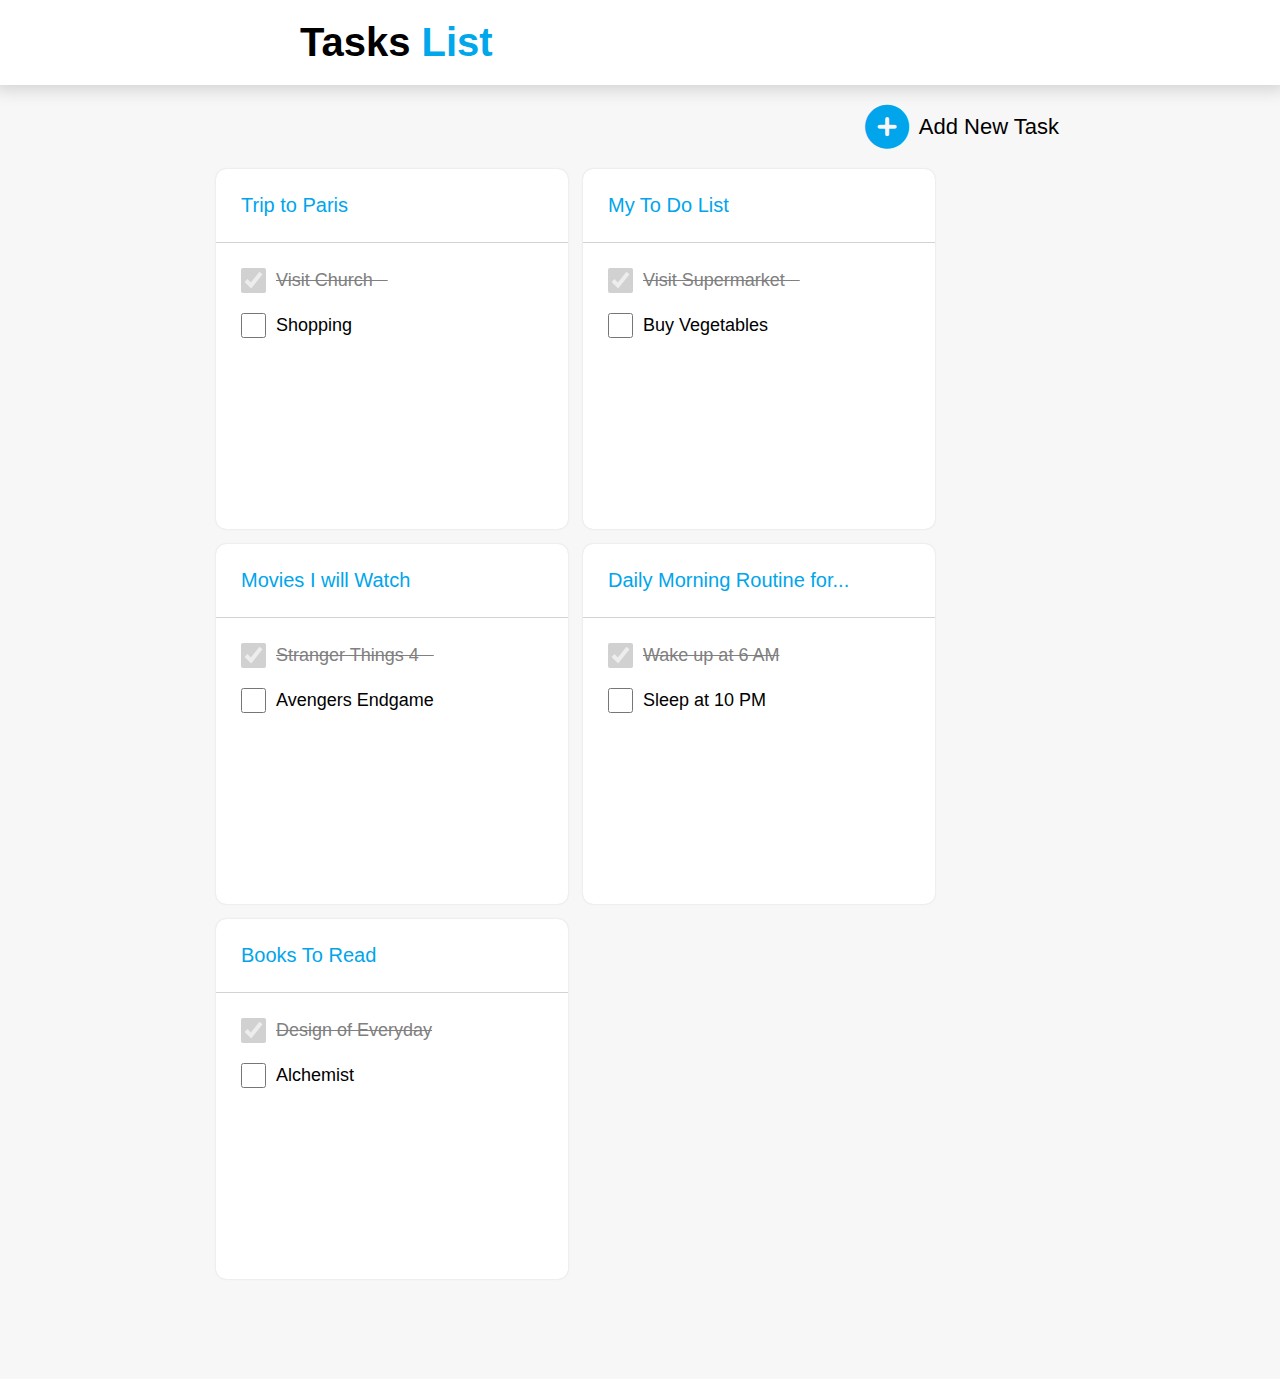
<file: index.html>
<!DOCTYPE html>
<html lang="en">

<head>
    <meta charset="UTF-8">
    <meta http-equiv="X-UA-Compatible" content="IE=edge">
    <meta name="viewport" content="width=device-width, initial-scale=1.0">
    <title>Todo App UI Mobile</title>
    <link rel="stylesheet" href="https://cdnjs.cloudflare.com/ajax/libs/font-awesome/6.4.0/css/all.min.css" />
    <link rel="stylesheet" href="style.css">
</head>

<body>
    <header>
        <div class="logo">
            <h1>Tasks <span>List</span></h1>
        </div>
    </header>

    <section>
            <div class="add">
                <a href="index2.html"><i class="fa fa-circle-plus fa-2x"></i></a>
                <span>Add New Task</span>
            </div>
            <div class="box">
                <div class="boxs">
                    <div class="head"><a href="./index3.html">Trip to Paris</a></div>
                    <hr color="lightgray" size="1px">
                    <div class="checklist">
                        <div class="check1">
                            <input type="checkbox" checked disabled><span>Visit Church &nbsp;&nbsp; </span><br>
                        </div>
                        <div class="check1">
                            <input type="checkbox">Shopping
                        </div>
                    </div>
                </div>
                <div class="boxs">
                    <div class="head">My To Do List</div>
                    <hr color="lightgray" size="1px">
                    <div class="checklist">
                        <div class="check1">
                            <input type="checkbox" checked disabled><span>Visit Supermarket &nbsp;&nbsp; </span><br>
                        </div>
                        <div class="check1">
                            <input type="checkbox">Buy Vegetables
                        </div>
                    </div>
                </div>
                <div class="boxs">
                    <div class="head">Movies I will Watch</div>
                    <hr color="lightgray" size="1px">
                    <div class="checklist">
                        <div class="check1">
                            <input type="checkbox" checked disabled><span>Stranger Things 4 &nbsp;&nbsp; </span><br>
                        </div>
                        <div class="check1">
                            <input type="checkbox">Avengers Endgame
                        </div>
                    </div>
                </div>
                <div class="boxs">
                    <div class="head">Daily Morning Routine for...</div>
                    <hr color="lightgray" size="1px">
                    <div class="checklist">
                        <div class="check1">
                            <input type="checkbox" checked disabled><span>Wake up at 6 AM </span><br>
                        </div>
                        <div class="check1">
                            <input type="checkbox">Sleep at 10 PM
                        </div>
                    </div>
                </div>
                <div class="boxs">
                    <div class="head">Books To Read</div>
                    <hr color="lightgray" size="1px">
                    <div class="checklist">
                        <div class="check1">
                            <input type="checkbox" checked disabled><span>Design of Everyday </span><br>
                        </div>
                        <div class="check1">
                            <input type="checkbox">Alchemist
                        </div>
                    </div>
                </div>
            </div>
    </section>
</body>

</html>
</file>
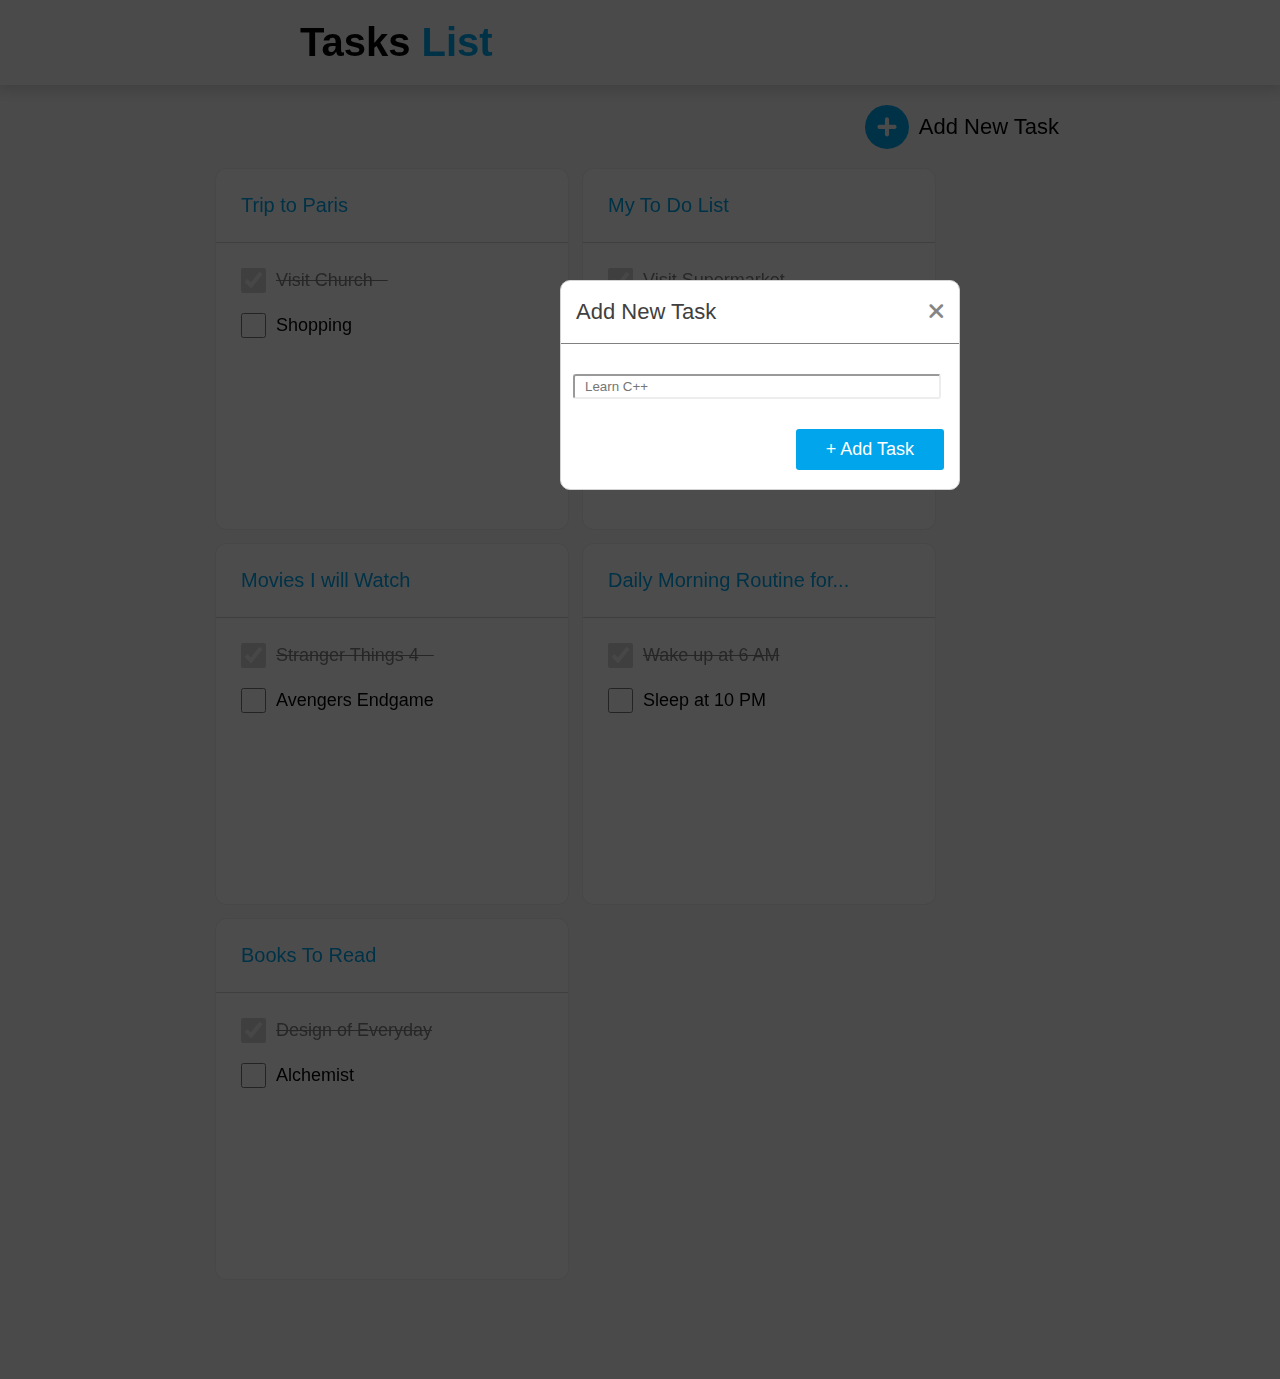
<file: index2.html>
<!DOCTYPE html>
<html lang="en">

<head>
    <meta charset="UTF-8">
    <meta http-equiv="X-UA-Compatible" content="IE=edge">
    <meta name="viewport" content="width=device-width, initial-scale=1.0">
    <title>Todo App UI Mobile</title>
    <link rel="stylesheet" href="https://cdnjs.cloudflare.com/ajax/libs/font-awesome/6.4.0/css/all.min.css" />
    <link rel="stylesheet" href="style.css">
</head>

<body>
    <div id="parent">
        <header id="header">
            <div class="logo">
                <h1>Tasks <span>List</span></h1>
            </div>
        </header>

        <section>
            <div class="add">
                <i class="fa fa-circle-plus fa-2x"></i>
                Add New Task
            </div>
            <div class="box">
                <div class="boxs">
                    <div class="head">Trip to Paris</div>
                    <hr color="lightgray" size="1px">
                    <div class="checklist">
                        <div class="check1">
                            <input type="checkbox" checked disabled><span>Visit Church &nbsp;&nbsp; </span><br>
                        </div>
                        <div class="check1">
                            <input type="checkbox">Shopping
                        </div>
                    </div>
                </div>
                <div class="boxs">
                    <div class="head">My To Do List</div>
                    <hr color="lightgray" size="1px">
                    <div class="checklist">
                        <div class="check1">
                            <input type="checkbox" checked disabled><span>Visit Supermarket &nbsp;&nbsp; </span><br>
                        </div>
                        <div class="check1">
                            <input type="checkbox">Buy Vegetables
                        </div>
                    </div>
                </div>
                <div class="boxs">
                    <div class="head">Movies I will Watch</div>
                    <hr color="lightgray" size="1px">
                    <div class="checklist">
                        <div class="check1">
                            <input type="checkbox" checked disabled><span>Stranger Things 4 &nbsp;&nbsp; </span><br>
                        </div>
                        <div class="check1">
                            <input type="checkbox">Avengers Endgame
                        </div>
                    </div>
                </div>
                <div class="boxs">
                    <div class="head">Daily Morning Routine for...</div>
                    <hr color="lightgray" size="1px">
                    <div class="checklist">
                        <div class="check1">
                            <input type="checkbox" checked disabled><span>Wake up at 6 AM </span><br>
                        </div>
                        <div class="check1">
                            <input type="checkbox">Sleep at 10 PM
                        </div>
                    </div>
                </div>
                <div class="boxs">
                    <div class="head">Books To Read</div>
                    <hr color="lightgray" size="1px">
                    <div class="checklist">
                        <div class="check1">
                            <input type="checkbox" checked disabled><span>Design of Everyday </span><br>
                        </div>
                        <div class="check1">
                            <input type="checkbox">Alchemist
                        </div>
                    </div>
                </div>
            </div>
        </section>
    </div>

    <div class="popbox">
        <div class="pophead">
            <div class="text">Add New Task</div>
            <a href="index.html"><i class="fa fa-xmark cross"></i></a>
        </div>
        <hr size="1px" color="gray">
        <div class="popmain">
            <input type="text" placeholder="Learn C++">
            <button>+ Add Task</button>
        </div>
    </div>


</body>

</html>
</file>
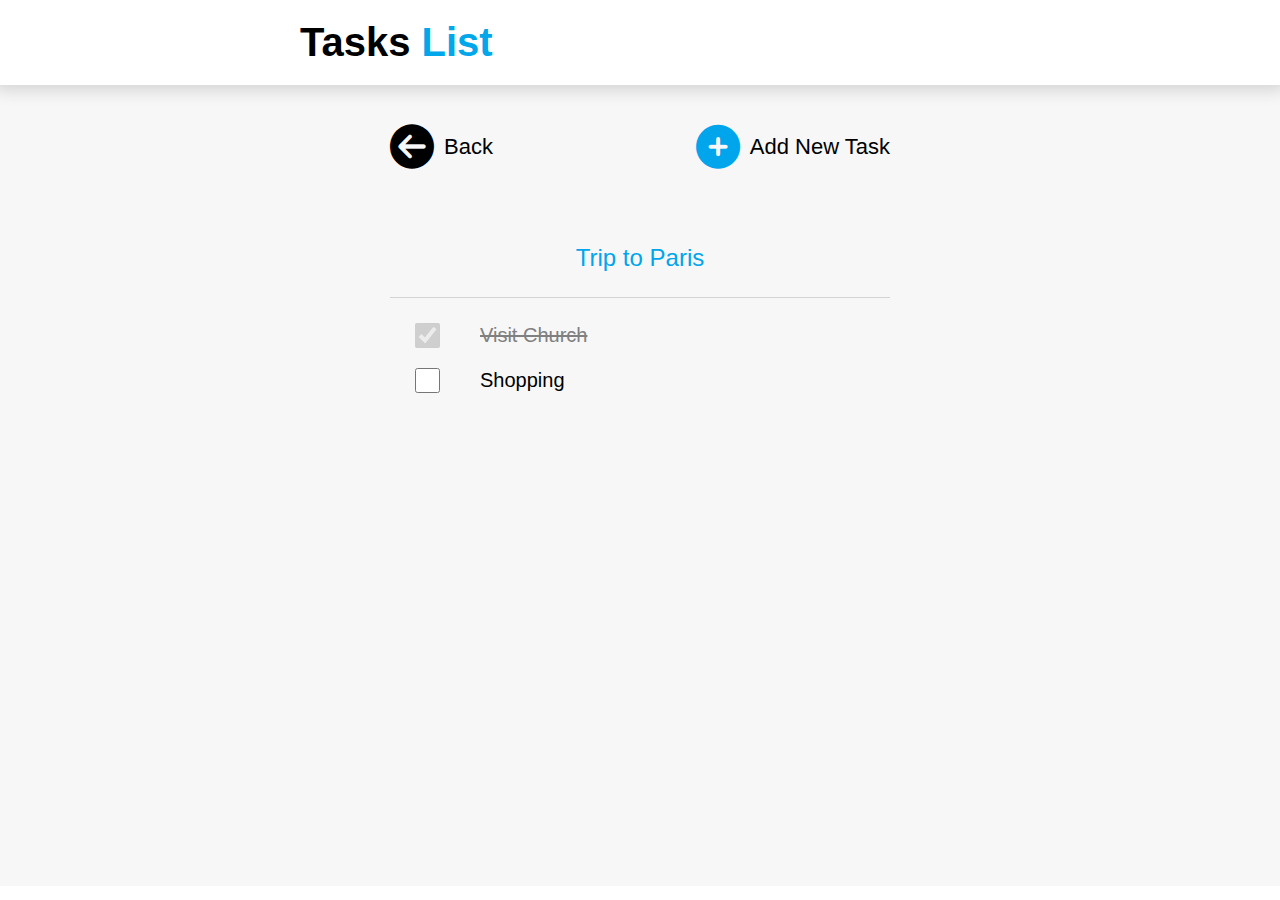
<file: index3.html>
<!DOCTYPE html>
<html lang="en">

<head>
    <meta charset="UTF-8">
    <meta http-equiv="X-UA-Compatible" content="IE=edge">
    <meta name="viewport" content="width=device-width, initial-scale=1.0">
    <title>Todo App UI Mobile</title>
    <link rel="stylesheet" href="https://cdnjs.cloudflare.com/ajax/libs/font-awesome/6.4.0/css/all.min.css" />
    <link rel="stylesheet" href="style.css">
</head>

<body>
    <header>
        <div class="logo">
            <h1>Tasks <span>List</span></h1>
        </div>
    </header>

    <div class="main3">
        <div class="top">
            <div class="topbutton upbutton">
                <a href="./index.html"><i class="fa fa-circle-arrow-left fa-2x"></i></a> Back              
            </div>
            <div class="topbutton lowbutton">
                <a href="./index4.html"><i class="fa fa-circle-plus fa-2x"></i></a> <span>Add New Task</span>
            </div>
        </div>
        <div class="box-cols box-3">
            <div class="head">Trip to Paris</div>
            <hr color="lightgray" size="1px">
            <div class="checklist list3">
                <div class="check1">
                    <input type="checkbox" checked disabled class="checkmargin"><span>Visit Church </span><br>
                </div>
                <div class="check1">
                    <input type="checkbox" class="checkmargin"> Shopping
                </div>
            </div>
        </div>
    </div>
</body>

</html>
</file>
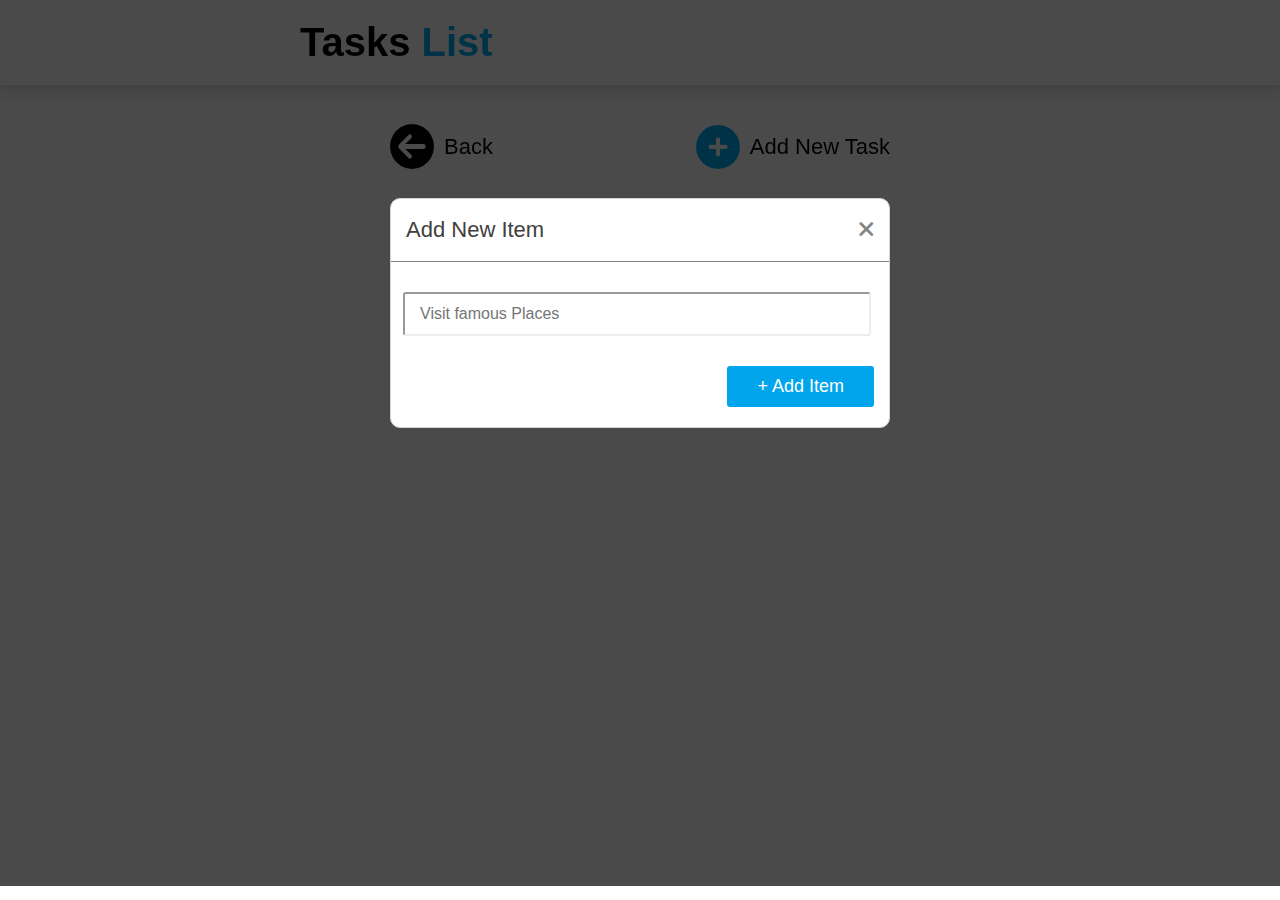
<file: index4.html>
<!DOCTYPE html>
<html lang="en">

<head>
    <meta charset="UTF-8">
    <meta http-equiv="X-UA-Compatible" content="IE=edge">
    <meta name="viewport" content="width=device-width, initial-scale=1.0">
    <title>Todo App UI Mobile</title>
    <link rel="stylesheet" href="https://cdnjs.cloudflare.com/ajax/libs/font-awesome/6.4.0/css/all.min.css" />
    <link rel="stylesheet" href="style.css">
</head>

<body>
    <div id="secondparent">
        <header id="header-4">
            <div class="logo">
                <h1>Tasks <span>List</span></h1>
            </div>
        </header>

        <div class="main3">
            <div class="top">
                <div class="topbutton upbutton">
                <i class="fa fa-circle-arrow-left fa-2x"></i> Back              
                </div>
                <div class="topbutton lowbutton">
                    <i class="fa fa-circle-plus fa-2x"></i> <span>Add New Task</span>
                </div>
            </div>
            <div class="box-cols box-3">
                <div class="head">Trip to Paris</div>
                <hr color="lightgray" size="1px">
                <div class="checklist list3">
                    <div class="check1">
                        <input type="checkbox" checked disabled class="checkmargin"><span>Visit Church </span><br>
                    </div>
                    <div class="check1">
                        <input type="checkbox" class="checkmargin"> Shopping
                    </div>
                </div>
            </div>
        </div>
    </div>

    <div class="popbox newpop">
        <div class="pophead">
            <div class="text">Add New Item</div>
            <a href="./index3.html"><i class="fa fa-xmark cross"></i></a>
        </div>
        <hr size="1px" color="gray">
        <div class="popmain inputfamous">
            <input type="text" placeholder="Visit famous Places">
            <button>+ Add Item</button>
        </div>
    </div>


</body>

</html>
</file>
<file: style.css>
*{
    margin: 0;
    padding: 0;
    box-sizing: border-box;
    font-family: Arial, Helvetica, sans-serif;
}

header{
    box-shadow: 0 0 15px 5px lightgray;
    position: relative;
    z-index: 1;
}
h1{
    font-size: 40px;
}
.logo{
    margin-left: 280px;
    padding: 20px;
}

.logo span{
    color: #00a7eb;;
}

section{
    padding: 0 216px;
    margin: auto;
    background-color: #F7F7F7;
}

.add{
    font-size: 22px;
    padding: 20px 5px ;
    display: flex;
    align-items: center;
    gap: 10px;
    justify-content: flex-end;
}

.fa-circle-plus{
    color: #00A5EC;
    cursor: pointer;

}

.box{
    display: flex;
    gap: 15px;
    justify-content: flex-start;
    flex-wrap: wrap;
    padding-bottom: 100px;
}

.boxs{
    width: 352px;
    height: 360px;
    border-radius: 10px;
    box-shadow: 0 0 2px 0 lightgray;
    background-color: white;

}
.boxs:hover{
    box-shadow:  0 0 20px 0 gray;
}

.head{
    font-size: 20px;
    color: #00A5EC;
    padding: 25px;
}

.head a{
    text-decoration: none;
    color: #00A5EC;
}

.checklist{
    font-size: 18px;
    padding: 15px;
}

input{
    width: 25px;
    height: 25px;
    margin: 10px;
}

.checklist span{
    text-decoration: line-through;
    color: gray;
}

.check1{
    display: flex;
    align-items: center;
}

/* ************ INDEX 2 ******************** */

#header{
   background-color: #F7F7F7;

}

#parent{
    filter: brightness(0.3);
}

/* ******** POP BOX ******** */

.popbox{
    width: 400px;
    height: 210px;
    border-radius: 10px;
    border: 1px solid lightgray;
    position: absolute;
    top: 280PX;
    left: 560PX;
    background-color: white;
}

.pophead{
    display: flex;
    justify-content: space-between;
    padding: 18px 15px;
    font-size: 22px;
}

.text{
    color: #404040;
}

.cross{
    color: #858585;
}

.popmain{
    padding: 20px 15px;
    display: flex;
    flex-direction: column;
    row-gap: 20px;
}

.popmain > input{
    width: 100%;
    margin-left: -3px;
    padding: 10px 10px;
    border-color: #EDEDED;
    border-radius: 3px;
}

.popmain button{
    padding: 10px 30px;
    background-color: #00A5EC;
    color: white;
    border: none;
    border-radius: 3px;
    font-size: 18px;
    align-self: flex-end;
}

/* ******************** INDEX 3 **************** */

.main3{
    background-color: #F7F7F7;
    display: flex;
    flex-direction: column;
    align-items: center;
    height: 89vh;
    row-gap: 50px;

}

.top{
    display: flex;
    width: 500px;
    justify-content: space-between;
    gap: 20px;
}

.topbutton{
    font-size: 22px;
    padding-top: 40px;
    display: flex;
    align-items: center;
    gap: 10px;
}

.fa-circle-arrow-left{
    color: black;
}

.box-3{
    width: 500px;
}
.box-3 > .head{
    text-align: center;
    font-size: 24px;
}

.box-3 > .checklist {
    font-size: 20px;
}


.checkmargin{
    margin-right: 40px;
}

/* ******************* INDEX 4 *************** */

#header-4{
    background-color: #F7F7F7;

 }

 #secondparent{
    filter: brightness(0.3);
 }

 .newpop{
    width: 500px;
    height: 230px;
    top: 22%;
    left: 50%;
    transform: translate(-50%, 0);
 }

.inputfamous > input{
    padding: 20px 15px;
    font-size: 16px;
}



/* ************** MEDIA QUERY ***************** */

@media only screen and (max-width: 600px){

    /* ***** INDEX 1 ****** */
    .logo{
        margin-left: 0;
        /* text-align: center; */
    }
    section{
        padding: 0;
    }
    .box{
        justify-content: center;
    }
    .add > span{
        display: none;
    }
    .add {
        justify-content: center;
    }

    /* ********* INDEX 2 ******** */
    .popbox{
        width: 80%;
    }

    /* ********* INDEX 3 ******** */
    .top, .box-3{
        width: 90%;
    }

    .topbutton > span{
        display: none;
    }

    .top{
        position: relative;
    }
    .upbutton{
        position: absolute;
    }
    .lowbutton{
        margin: auto;
    }

}
</file>
